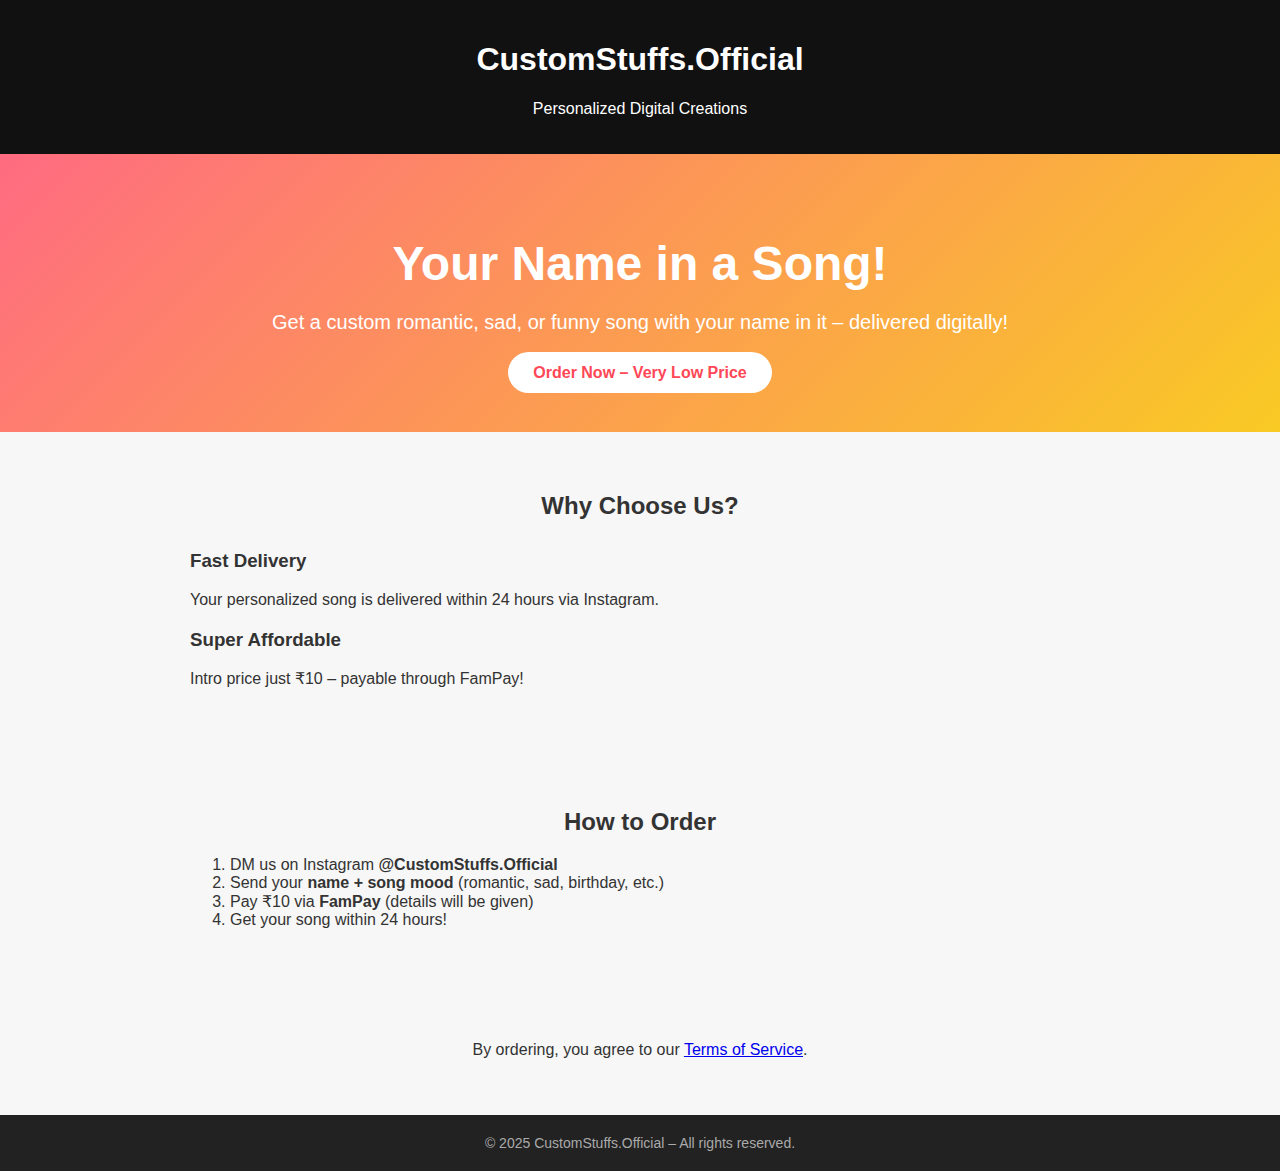
<file: Index.html>
<!DOCTYPE html>
<html lang="en">
<head>
  <meta charset="UTF-8" />
  <meta name="viewport" content="width=device-width, initial-scale=1.0" />
  <title>CustomStuffs.Official</title>
  <style>
    body {
      margin: 0;
      font-family: 'Segoe UI', Tahoma, Geneva, Verdana, sans-serif;
      background: #f7f7f7;
      color: #333;
    }
    header {
      background-color: #111;
      color: white;
      padding: 20px;
      text-align: center;
    }
    .hero {
      padding: 50px 20px;
      text-align: center;
      background: linear-gradient(135deg, #ff6b81, #f9ca24);
      color: white;
    }
    .hero h1 {
      font-size: 48px;
      margin-bottom: 10px;
    }
    .hero p {
      font-size: 20px;
    }
    .cta {
      margin-top: 30px;
    }
    .cta a {
      background: white;
      color: #ff4757;
      padding: 12px 25px;
      border-radius: 30px;
      text-decoration: none;
      font-weight: bold;
      transition: 0.3s;
    }
    .cta a:hover {
      background: #ffeaa7;
    }
    section {
      padding: 40px 20px;
      max-width: 900px;
      margin: auto;
    }
    .features h2 {
      text-align: center;
      margin-bottom: 30px;
    }
    .feature {
      margin-bottom: 20px;
    }
    footer {
      background: #222;
      color: #aaa;
      text-align: center;
      padding: 20px;
      font-size: 14px;
    }
  </style>
</head>
<body>
  <header>
    <h1>CustomStuffs.Official</h1>
    <p>Personalized Digital Creations</p>
  </header>

  <div class="hero">
    <h1>Your Name in a Song!</h1>
    <p>Get a custom romantic, sad, or funny song with your name in it – delivered digitally!</p>
    <div class="cta">
      <a href="#order">Order Now – Very Low Price</a>
    </div>
  </div>

  <section class="features">
    <h2>Why Choose Us?</h2>
    <div class="feature">
      <h3>Fast Delivery</h3>
      <p>Your personalized song is delivered within 24 hours via Instagram.</p>
    </div>
    <div class="feature">
      <h3>Super Affordable</h3>
      <p>Intro price just ₹10 – payable through FamPay!</p>
    </div>
  </section>

  <section id="order">
    <h2 style="text-align:center;">How to Order</h2>
    <ol>
      <li>DM us on Instagram <strong>@CustomStuffs.Official</strong></li>
      <li>Send your <strong>name + song mood</strong> (romantic, sad, birthday, etc.)</li>
      <li>Pay ₹10 via <strong>FamPay</strong> (details will be given)</li>
      <li>Get your song within 24 hours!</li>
    </ol>
  </section>

  <section style="text-align:center;">
    <p>By ordering, you agree to our <a href="tos.html">Terms of Service</a>.</p>
  </section>

  <footer>
    &copy; 2025 CustomStuffs.Official – All rights reserved.
  </footer>
</body>
      </html>
</file>
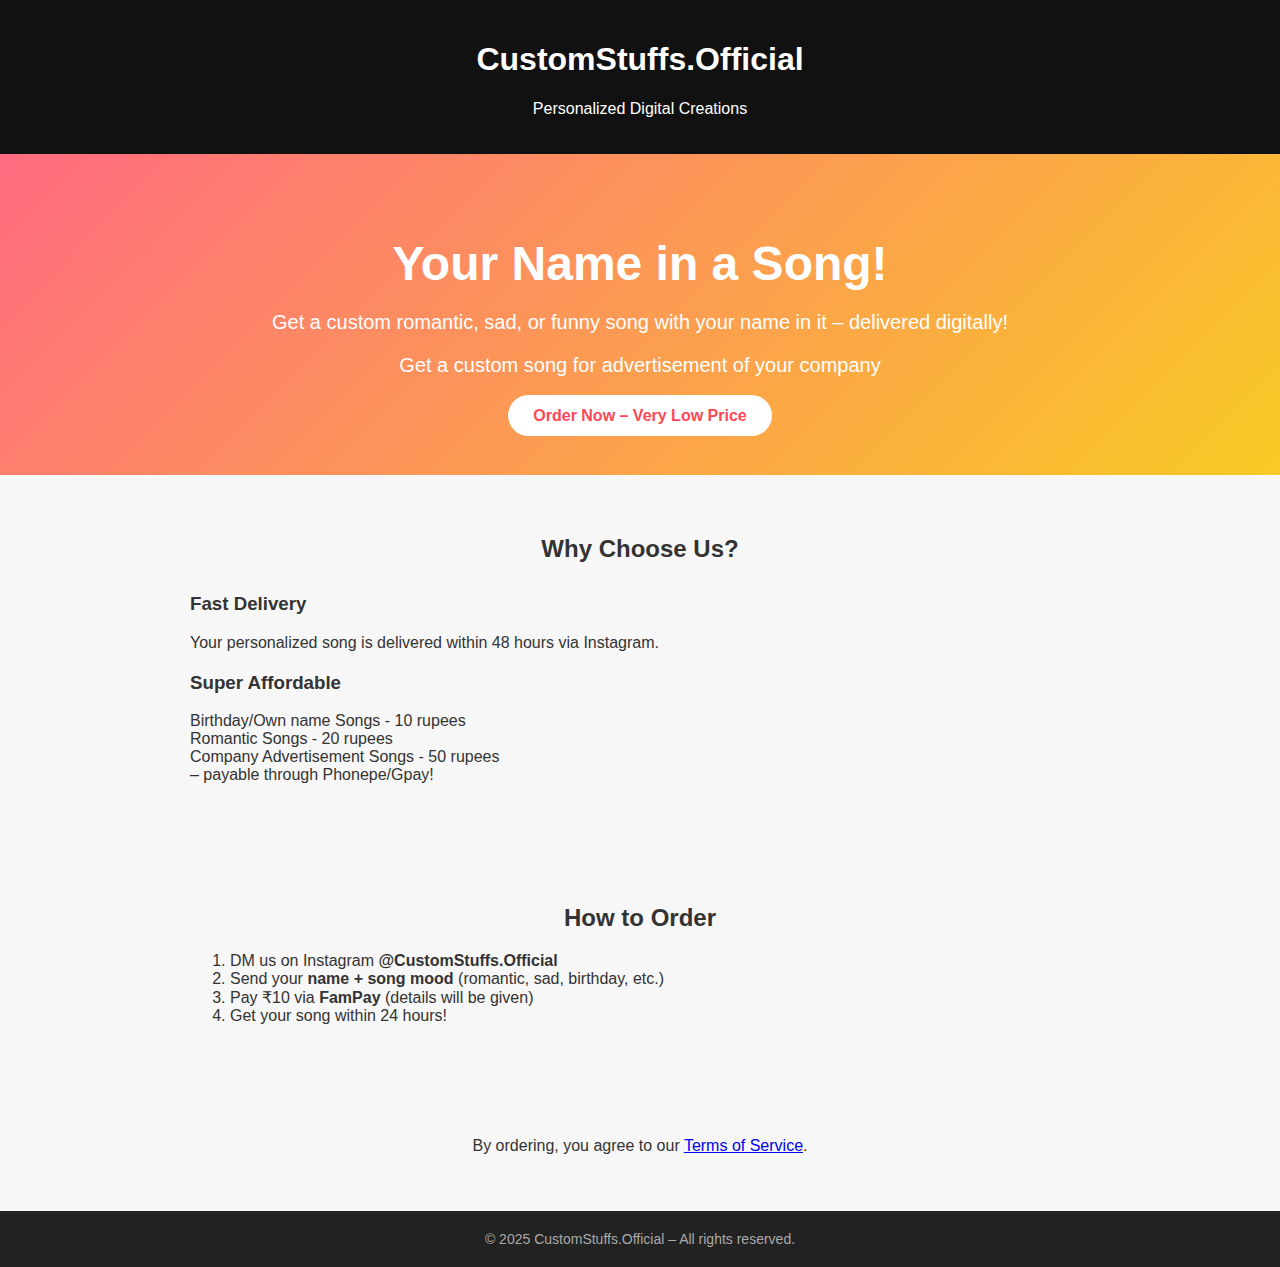
<file: index.html>
<!DOCTYPE html>
<html lang="en">
<head>
  <meta charset="UTF-8" />
  <meta name="viewport" content="width=device-width, initial-scale=1.0" />
  <title>CustomStuffs.Official</title>
  <style>
    body {
      margin: 0;
      font-family: 'Segoe UI', Tahoma, Geneva, Verdana, sans-serif;
      background: #f7f7f7;
      color: #333;
    }
    header {
      background-color: #111;
      color: white;
      padding: 20px;
      text-align: center;
    }
    .hero {
      padding: 50px 20px;
      text-align: center;
      background: linear-gradient(135deg, #ff6b81, #f9ca24);
      color: white;
    }
    .hero h1 {
      font-size: 48px;
      margin-bottom: 10px;
    }
    .hero p {
      font-size: 20px;
    }
    .cta {
      margin-top: 30px;
    }
    .cta a {
      background: white;
      color: #ff4757;
      padding: 12px 25px;
      border-radius: 30px;
      text-decoration: none;
      font-weight: bold;
      transition: 0.3s;
    }
    .cta a:hover {
      background: #ffeaa7;
    }
    section {
      padding: 40px 20px;
      max-width: 900px;
      margin: auto;
    }
    .features h2 {
      text-align: center;
      margin-bottom: 30px;
    }
    .feature {
      margin-bottom: 20px;
    }
    footer {
      background: #222;
      color: #aaa;
      text-align: center;
      padding: 20px;
      font-size: 14px;
    }
  </style>
</head>
<body>
  <header>
    <h1>CustomStuffs.Official</h1>
    <p>Personalized Digital Creations</p>
  </header>

  <div class="hero">
    <h1>Your Name in a Song!</h1>
    <p>Get a custom romantic, sad, or funny song with your name in it – delivered digitally!</p>
    <p>Get a custom song for advertisement of your company</p>
    <div class="cta">
      <a href="#order">Order Now – Very Low Price</a>
    </div>
  </div>

  <section class="features">
    <h2>Why Choose Us?</h2>
    <div class="feature">
      <h3>Fast Delivery</h3>
      <p>Your personalized song is delivered within 48 hours via Instagram.</p>
    </div>
    <div class="feature">
      <h3>Super Affordable</h3>
      <p>Birthday/Own name Songs - 10 rupees<br>
        Romantic Songs - 20 rupees<br>
        Company Advertisement Songs - 50 rupees<br>
        – payable through Phonepe/Gpay!</p>
    </div>
  </section>

  <section id="order">
    <h2 style="text-align:center;">How to Order</h2>
    <ol>
      <li>DM us on Instagram <strong>@CustomStuffs.Official</strong></li>
      <li>Send your <strong>name + song mood</strong> (romantic, sad, birthday, etc.)</li>
      <li>Pay ₹10 via <strong>FamPay</strong> (details will be given)</li>
      <li>Get your song within 24 hours!</li>
    </ol>
  </section>

  <section style="text-align:center;">
    <p>By ordering, you agree to our <a href="tos.html">Terms of Service</a>.</p>
  </section>

  <footer>
    &copy; 2025 CustomStuffs.Official – All rights reserved.
  </footer>
</body>
      </html>
</file>
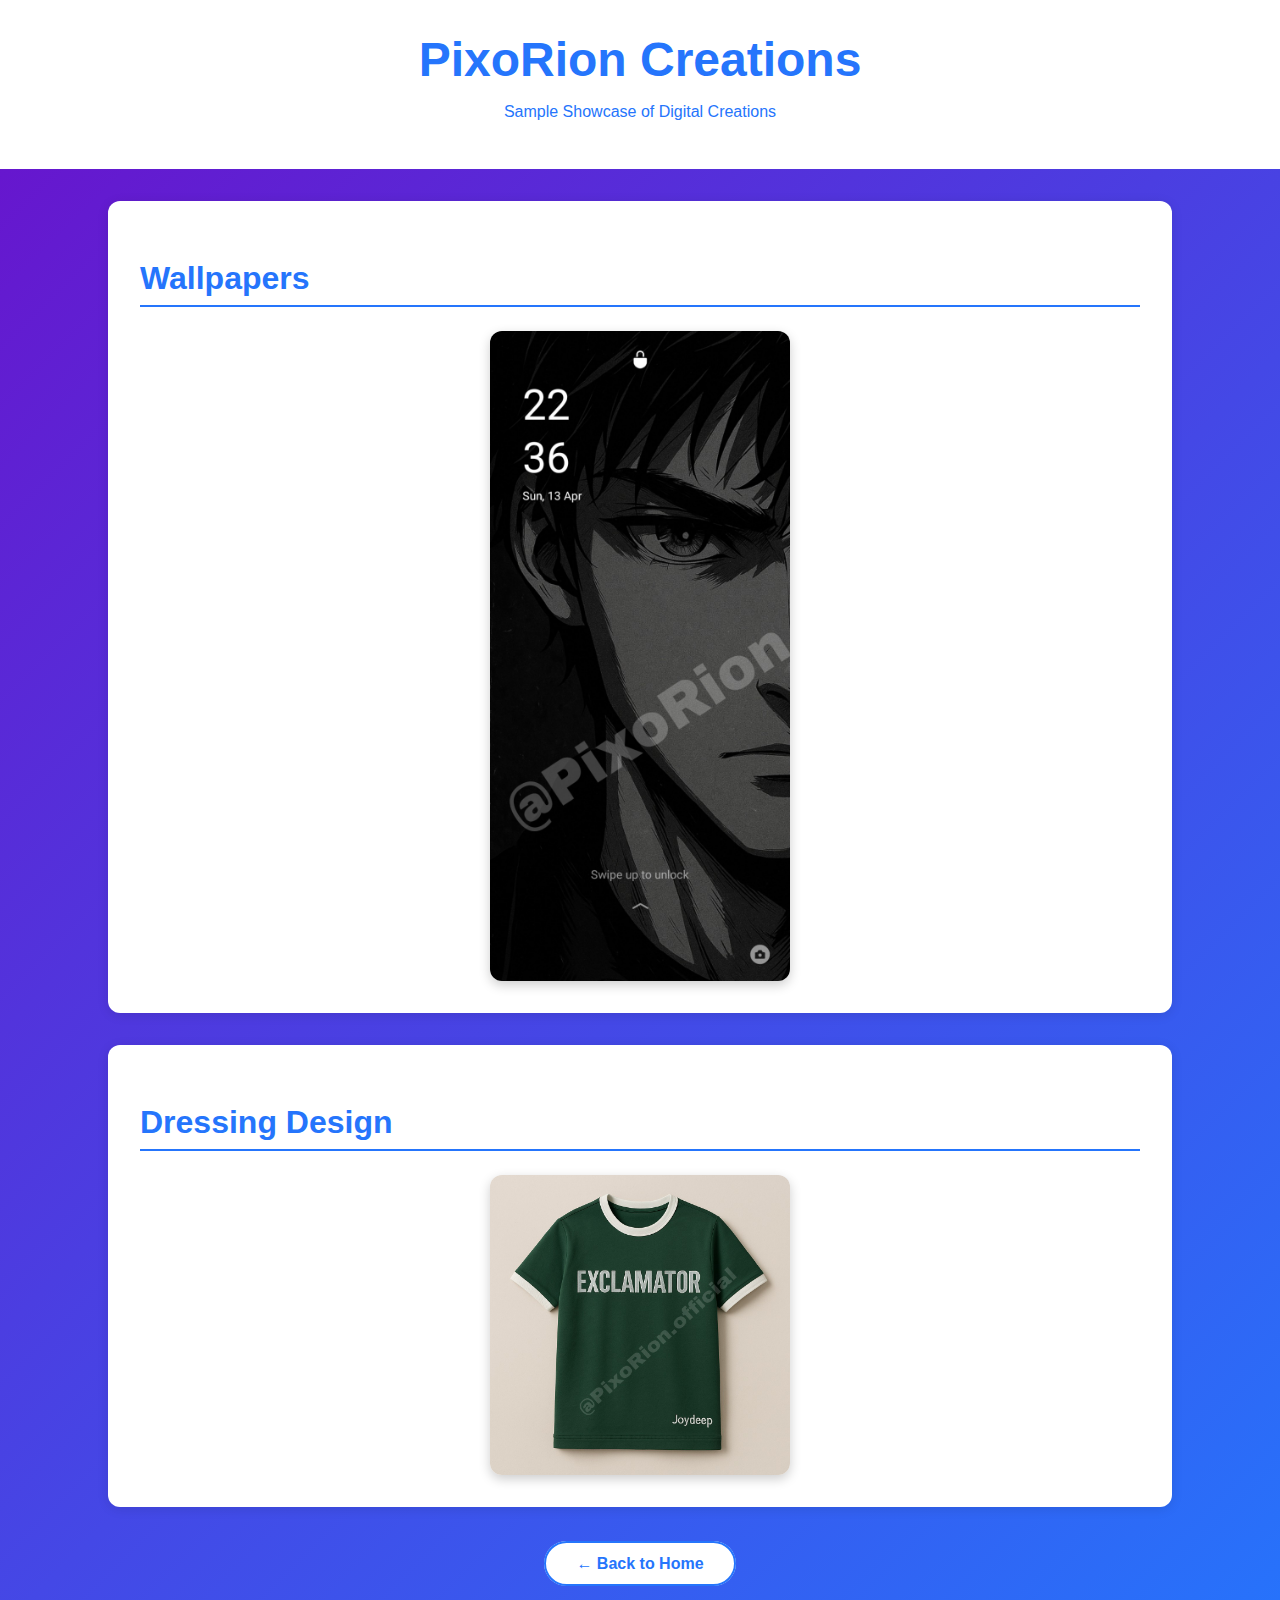
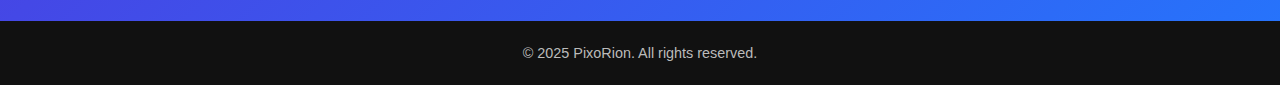
<file: sample.html>
<!DOCTYPE html>
<html lang="en">
<head>
  <meta charset="UTF-8" />
  <meta name="viewport" content="width=device-width, initial-scale=1.0" />
  <title>PixoRion - Showcase</title>
  <style>
    body {
      margin: 0;
      font-family: 'Segoe UI', Tahoma, Geneva, Verdana, sans-serif;
      background: linear-gradient(135deg, #6a11cb, #2575fc);
      color: #333;
    }
    header {
      padding: 2rem;
      text-align: center;
      background-color: #fff;
      color: #2575fc;
    }
    h1 {
      margin: 0;
      font-size: 3rem;
    }
    section {
      padding: 2rem;
      max-width: 1000px;
      margin: auto;
      background: #fff;
      border-radius: 12px;
      box-shadow: 0 2px 12px rgba(0, 0, 0, 0.1);
      margin-top: 2rem;
    }
    h2 {
      border-bottom: 2px solid #2575fc;
      padding-bottom: 0.5rem;
      font-size: 2rem;
      margin-bottom: 1.5rem;
      color: #2575fc;
    }
    .gallery {
      display: flex;
      flex-wrap: wrap;
      gap: 1.5rem;
      justify-content: center;
    }
    .gallery img {
      max-width: 300px;
      width: 100%;
      border-radius: 12px;
      box-shadow: 0 4px 12px rgba(0, 0, 0, 0.2);
    }
    .back-btn {
      display: block;
      text-align: center;
      margin-top: 3rem;
    }
    .back-btn a {
      background: #fff;
      color: #2575fc;
      padding: 12px 30px;
      border-radius: 30px;
      text-decoration: none;
      font-weight: bold;
      transition: background 0.3s ease;
      border: 2px solid #2575fc;
    }
    .back-btn a:hover {
      background: #e0e0e0;
    }
    footer {
      text-align: center;
      padding: 1.5rem;
      background-color: #111;
      color: #bbb;
      font-size: 0.9rem;
      margin-top: 3rem;
    }
  </style>
</head>
<body>
  <header>
    <h1>PixoRion Creations</h1>
    <p>Sample Showcase of Digital Creations</p>
  </header>

  <section>
    <h2>Wallpapers</h2>
    <div class="gallery">
      <img src="wallpaper.jpg" alt="Wallpaper Sample" />
    </div>
  </section>

  <section>
    <h2>Dressing Design</h2>
    <div class="gallery">
      <img src="dress.jpg" alt="Dressing Design Sample" />
    </div>
  </section>

  <div class="back-btn">
    <a href="index.html">← Back to Home</a>
  </div>

  <footer>
    &copy; 2025 PixoRion. All rights reserved.
  </footer>
</body>
</html>
</file>
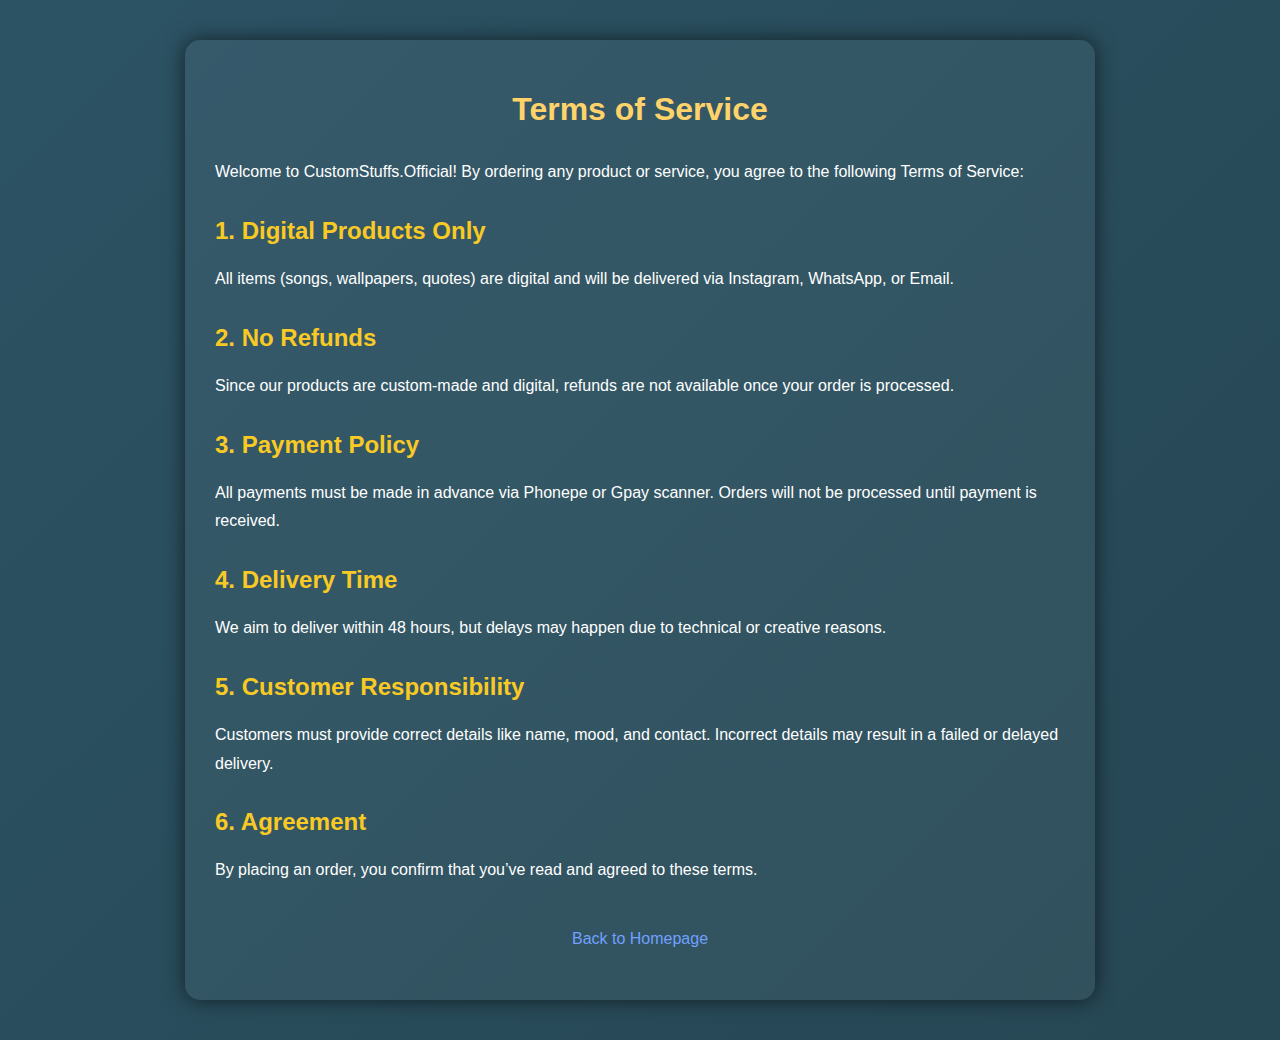
<file: tos.html>
<!DOCTYPE html>
<html lang="en">
<head>
  <meta charset="UTF-8" />
  <meta name="viewport" content="width=device-width, initial-scale=1.0" />
  <title>Terms of Service - CustomStuffs.Official</title>
  <style>
    body {
      margin: 0;
      font-family: 'Segoe UI', Tahoma, Geneva, Verdana, sans-serif;
      color: #fff;
      padding: 40px;
      background: #0f2027;
      background: linear-gradient(315deg, #0f2027, #203a43, #2c5364);
      background-size: 400% 400%;
      animation: nightGlow 20s ease infinite;
    }

    @keyframes nightGlow {
      0% { background-position: 0% 50%; }
      50% { background-position: 100% 50%; }
      100% { background-position: 0% 50%; }
    }

    .container {
      background: rgba(255, 255, 255, 0.05);
      padding: 30px;
      border-radius: 15px;
      max-width: 850px;
      margin: auto;
      box-shadow: 0 0 20px rgba(0, 0, 0, 0.6);
    }

    h1 {
      text-align: center;
      margin-bottom: 30px;
      color: #ffd369;
    }
    h2 {
      margin-top: 30px;
      color: #f9ca24;
    }
    p, li {
      line-height: 1.8;
    }
    a {
      color: #70a1ff;
      text-decoration: none;
    }
    a:hover {
      text-decoration: underline;
    }
  </style>
</head>
<body>
  <div class="container">
    <h1>Terms of Service</h1>
    <p>Welcome to CustomStuffs.Official! By ordering any product or service, you agree to the following Terms of Service:</p>

    <h2>1. Digital Products Only</h2>
    <p>All items (songs, wallpapers, quotes) are digital and will be delivered via Instagram, WhatsApp, or Email.</p>

    <h2>2. No Refunds</h2>
    <p>Since our products are custom-made and digital, refunds are not available once your order is processed.</p>

    <h2>3. Payment Policy</h2>
    <p>All payments must be made in advance via Phonepe or Gpay scanner. Orders will not be processed until payment is received.</p>

    <h2>4. Delivery Time</h2>
    <p>We aim to deliver within 48 hours, but delays may happen due to technical or creative reasons.</p>

    <h2>5. Customer Responsibility</h2>
    <p>Customers must provide correct details like name, mood, and contact. Incorrect details may result in a failed or delayed delivery.</p>
    <h2>6. Agreement</h2>
    <p>By placing an order, you confirm that you’ve read and agreed to these terms.</p>

    <p style="text-align: center; margin-top: 40px;">
      <a href="index.html">Back to Homepage</a>
    </p>
  </div>
</body>
</html>
</file>
